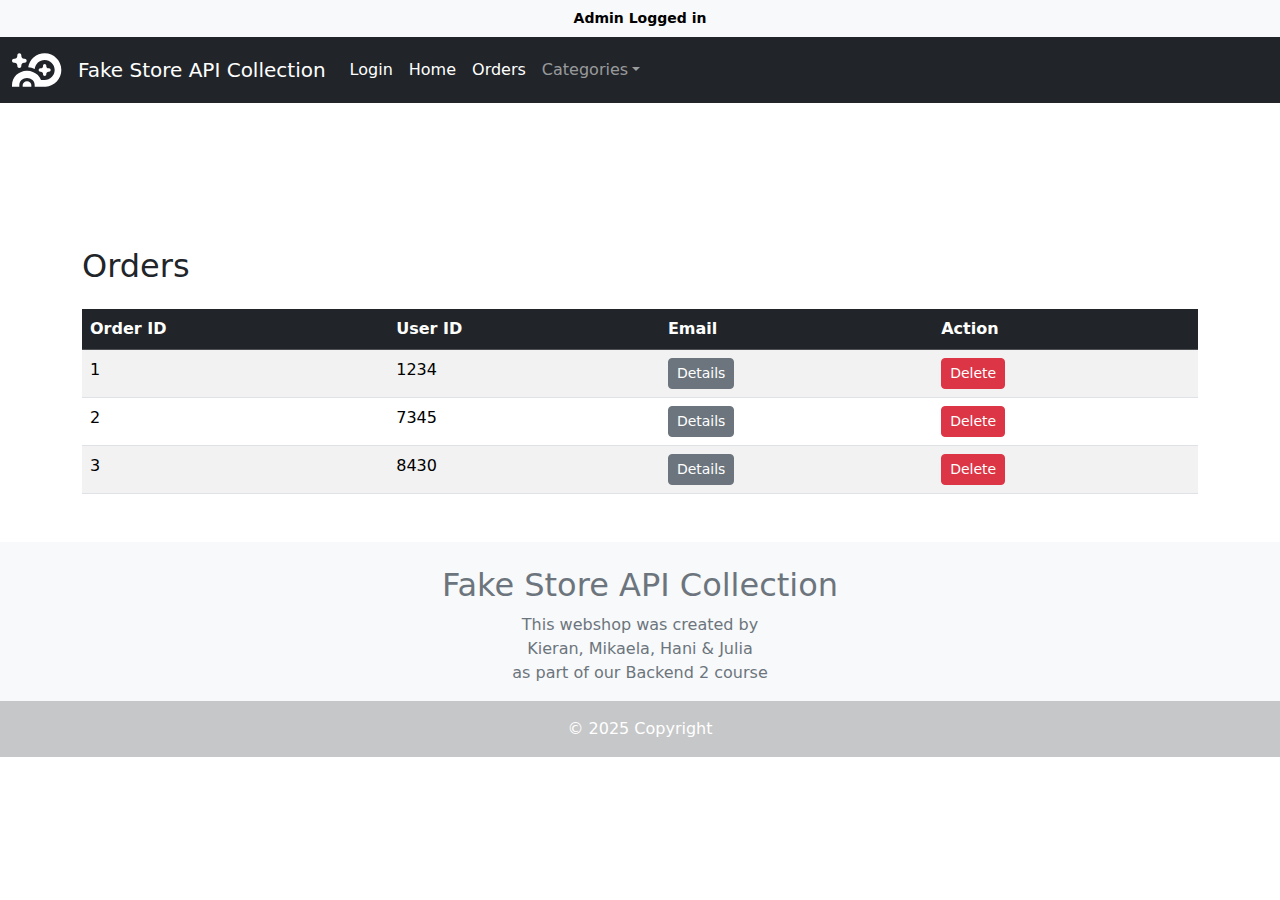
<file: src/main/resources/templates/adminOrderList.html>
<!DOCTYPE html>
<html lang="en">
  <head>
    <meta charset="UTF-8" />
    <meta name="viewport" content="width=device-width, initial-scale=1.0" />
    <title>Web Shop with Orders</title>
    <script src="Cart.js"></script>
    <link rel="stylesheet" href="style.css" />
    <link rel="stylesheet" href="https://cdn.jsdelivr.net/npm/bootstrap@5.1.3/dist/css/bootstrap.min.css"/>
    <link rel="stylesheet" href="https://cdnjs.cloudflare.com/ajax/libs/font-awesome/6.4.2/css/all.min.css">
  </head>
  <body>
    <!-- HEADER -->
    <header>
      <!-- Login / Welcome  Header -->
      <div class="header-banner text-center bg-light p-2" id="loginStatus">
        Your currently not Logged in
      </div>

      <!-- NAV -->
      <nav class="navbar navbar-expand-lg navbar-dark bg-dark">
        <div class="container-fluid">
          <img src="images/logoipsum-361.svg" alt="Logo" width="50" height="50" class="d-inline-block align-text-top"/>
          <a class="navbar-brand ms-3" href="index.html">Fake Store API Collection</a>
          <button class="navbar-toggler" type="button" data-bs-toggle="collapse" data-bs-target="#navbarSupportedContent">
            <span class="navbar-toggler-icon"></span>
          </button>

          <div class="collapse navbar-collapse" id="navbarSupportedContent">
            <ul class="navbar-nav me-auto mb-2 mb-lg-0">
              <li class="nav-item">
                <a class="nav-link active" aria-current="page" href="index.html">Login</a>
              </li>
              <li class="nav-item">
                <a class="nav-link active" aria-current="page" href="index.html">Home</a>
              </li>
              <li class="nav-item">
                <a class="nav-link active" aria-current="page" href="#ordersSection">Orders</a>
              </li>
              <li class="nav-item dropdown">
                <a class="nav-link dropdown-toggle" href="#" role="button" data-bs-toggle="dropdown">Categories</a>
                <ul class="dropdown-menu">
                  <li><a class="dropdown-item" href="products.html">All Products</a></li>
                  <li><a class="dropdown-item" href="products.html?category=men">Mens Clothing</a></li>
                  <li><a class="dropdown-item" href="products.html?category=women">Womans Clothing</a></li>
                  <li><a class="dropdown-item" href="products.html?category=jewelery">Jewelery</a></li>
                  <li><a class="dropdown-item" href="products.html?category=electronics">Electronics</a></li>
                  <li><hr class="dropdown-divider" /></li>
                  <li>
                    <a class="dropdown-item" href="AboutUs.html">About Us</a>
                    <a class="dropdown-item" href="AboutUs.html#contactID">Contact Us</a>
                  </li>
                </ul>
              </li>
            </ul>
        </div>
        </div>
      </nav>
    </header>

    <br /><br /><br /><br />

    <!-- ADMIN ORDERS SECTION -->
    <section id="ordersSection" class="container my-5" style="display:none;">
      <h2 class="mb-4">Orders</h2>
      <table class="table table-striped">
        <thead class="table-dark">
          <tr>


             <!-- TODO Change depending on our inputs -->



            <th>Order ID</th>
            <th>User ID</th>
            <th>Email</th>
            <th>Action</th>
          </tr>
        </thead>
        <tbody id="ordersTable">
          <!-- Orders will be injected here by JS -->


        </tbody>
      </table>
    </section>

    <!--footer-->
    <footer class="bg-light text-center text-white">
      <div class="container p-4 pb-0">
        <h2 class="text-secondary">Fake Store API Collection</h2>
        <p class="text-secondary text-center">
          This webshop was created by <br />
          Kieran, Mikaela, Hani & Julia <br />
          as part of our Backend 2 course
        </p>
      </div>
      <div class="text-center p-3 footer">© 2025 Copyright</div>
    </footer>

    <!-- Bootstrap JavaScript -->
    <script src="https://cdn.jsdelivr.net/npm/@popperjs/core@2.11.6/dist/umd/popper.min.js"></script>
    <script src="https://cdn.jsdelivr.net/npm/bootstrap@5.1.3/dist/js/bootstrap.bundle.min.js"></script>
    <script src="product.js"></script>

    <!-- ADMIN JS -->
    <script>
      // Admin Login
      //TODO
      //Add Admin Logged in Logic
      let isAdmin = true;
      const loginStatus = document.getElementById('loginStatus');
      const ordersSection = document.getElementById('ordersSection');
      if(isAdmin){
        loginStatus.innerText = "Admin Logged in";
        ordersSection.style.display = "block";
      }

      //TODO
      //orders should be switched to DB
      //Change vars to match DB
      let orders = [
        {id: 1,userID: 1234, email: "user1@mail.com"},
        {id: 2,userID: 7345, email: "user2@mail.com"},
        {id: 3,userID: 8430, email: "user3@mail.com"},
      ];

      const ordersTable = document.getElementById("ordersTable");

      function renderOrders(){
        ordersTable.innerHTML = "";
        orders.forEach(order => {
          let row = document.createElement("tr");
          row.innerHTML = `
        <td>${order.id}</td>
        <td>${order.userID}</td>
        <td><button class='btn btn-secondary btn-sm' onclick='showOrder(${order.id})'>Details</button></td>
        <td><button class='btn btn-danger btn-sm' onclick='deleteOrder(${order.id})'>Delete</button></td>
      `;
          ordersTable.appendChild(row);
        });
      }

      function deleteOrder(id){
        orders = orders.filter(order => order.id !== id);
        renderOrders();
      }

      // Show orders makes a popup that show all details
      function showOrder(id) {
        const orderModal = new bootstrap.Modal(document.getElementById('orderModal'));
        const orderModalBody = document.getElementById('orderModalBody');
        orderModalBody.innerHTML = "<p>Loading...</p>";

        //TODO
        //Change Details to match DB
        try {
          let order = orders.find(o => o.id === id);
          orderModalBody.innerHTML = `
        <p><strong>Order ID:</strong> ${order.id}</p>
        <p><strong>User ID:</strong> ${order.userID}</p>
        <p><strong>Email:</strong> ${order.email}</p>
        <hr>
        //List all Products
        <p><em>List Products in order here</em></p>
      `;
        } catch (error) {
          orderModalBody.innerHTML = `<p class="text-danger">Error loading order details.</p>`;
          console.error(error);
        }
        orderModal.show();
      }
      renderOrders();
    </script>

    <!-- Order Details Modal -->
    <div class="modal fade" id="orderModal" tabindex="-1" aria-labelledby="orderModalLabel" aria-hidden="true">
      <div class="modal-dialog modal-lg">
        <div class="modal-content">
          <div class="modal-header">
            <h5 class="modal-title" id="orderModalLabel">Order Details</h5>
            <button type="button" class="btn-close" data-bs-dismiss="modal" aria-label="Close"></button>
          </div>
          <div class="modal-body" id="orderModalBody">
            <!-- Order details will load here -->


          </div>
          <div class="modal-footer">
            <button type="button" class="btn btn-secondary" data-bs-dismiss="modal">Close</button>
          </div>
        </div>
      </div>
    </div>
  </body>
</html>
</file>
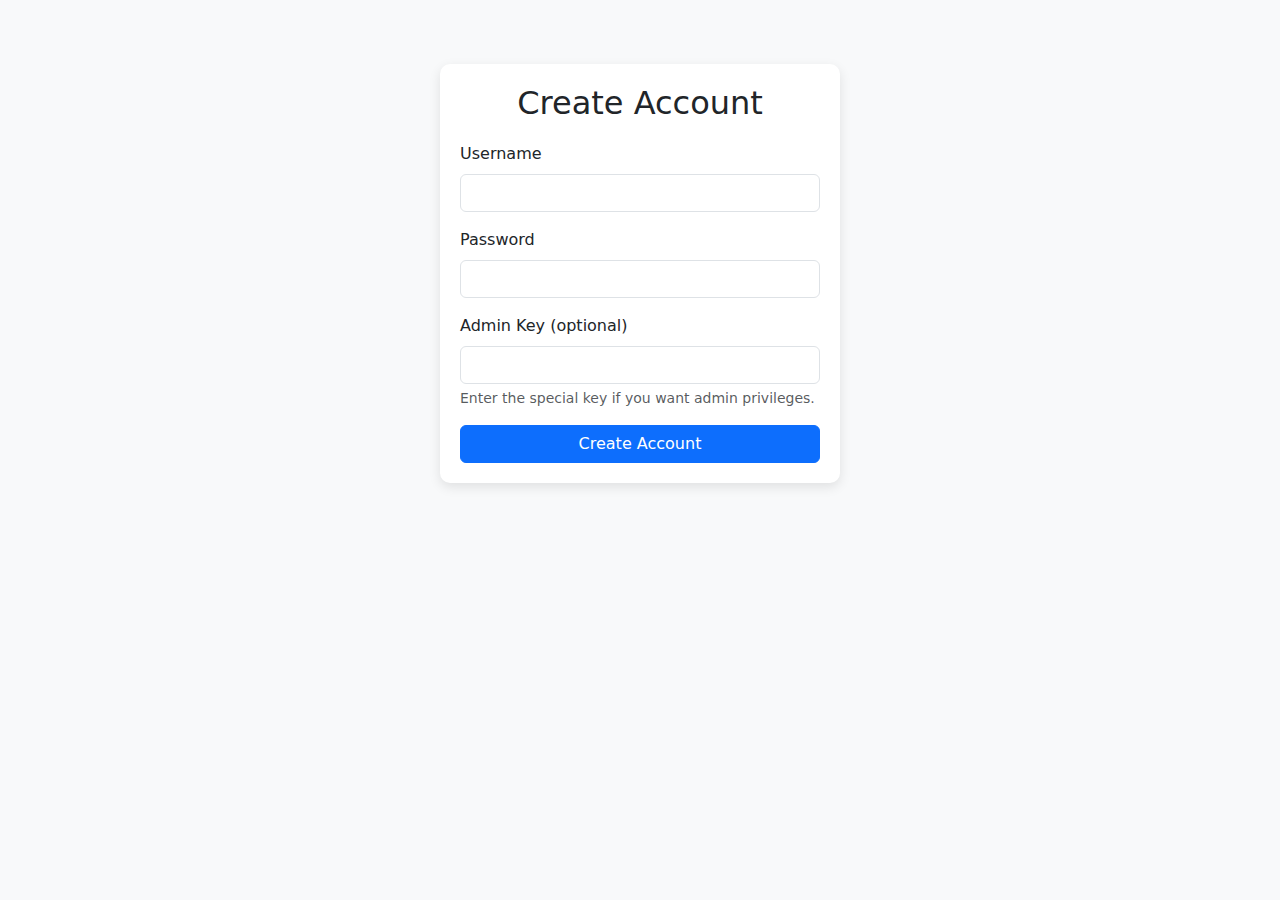
<file: src/main/resources/templates/createAccount.html>
<!DOCTYPE html>
<html lang="en">
<head>
    <meta charset="UTF-8">
    <meta name="viewport" content="width=device-width, initial-scale=1.0">
    <title>Create Account</title>
    <link rel="stylesheet" href="https://cdn.jsdelivr.net/npm/bootstrap@5.1.3/dist/css/bootstrap.min.css">
    <style>
        body {
            background-color: #f8f9fa;
        }
        .form-container {
            max-width: 400px;
            margin: 5% auto;
            padding: 20px;
            background: white;
            border-radius: 10px;
            box-shadow: 0 4px 12px rgba(0,0,0,0.1);
        }
        h2 {
            text-align: center;
            margin-bottom: 20px;
        }
    </style>
</head>
<body>

<!-- CREATE ACCOUNT FORM -->
<div class="form-container">
    <h2>Create Account</h2>
    <form id="createAccountForm" novalidate>
        <div class="mb-3">
            <label for="username" class="form-label">Username</label>
            <input id="username" type="text" class="form-control" required>
        </div>
        <div class="mb-3">
            <label for="password" class="form-label">Password</label>
            <input id="password" type="password" class="form-control" required>
        </div>
        <div class="mb-3">
            <label for="adminKey" class="form-label">Admin Key (optional)</label>
            <input id="adminKey" type="text" class="form-control">
            <div class="form-text">Enter the special key if you want admin privileges.</div>
        </div>
        <button type="submit" class="btn btn-primary w-100">Create Account</button>
    </form>
</div>

<script>
    document.getElementById('createAccountForm').addEventListener('submit', (e) => {
        e.preventDefault();

        const username = document.getElementById('username').value.trim();
        const password = document.getElementById('password').value.trim();
        const adminKey = document.getElementById('adminKey').value.trim();

        if (!username || !password) {
            alert('Please enter both a username and password.');
            return;
        }

        //Connect to DB and see if they match
        if (adminKey === "SECRET123") {
            alert(`Welcome ${username}! You have been registered as an ADMIN.`);
        }else if (adminKey ===""){
            alert(`Welcome ${username}! Your account has been created.`);
        }
        else {
            //Add if we wanna let them add the key again?
            alert(`Welcome ${username}! But your NOT an admin! .`);
        }

        // Reset form
        e.target.reset();
    });
</script>
</body>
</html>
</file>
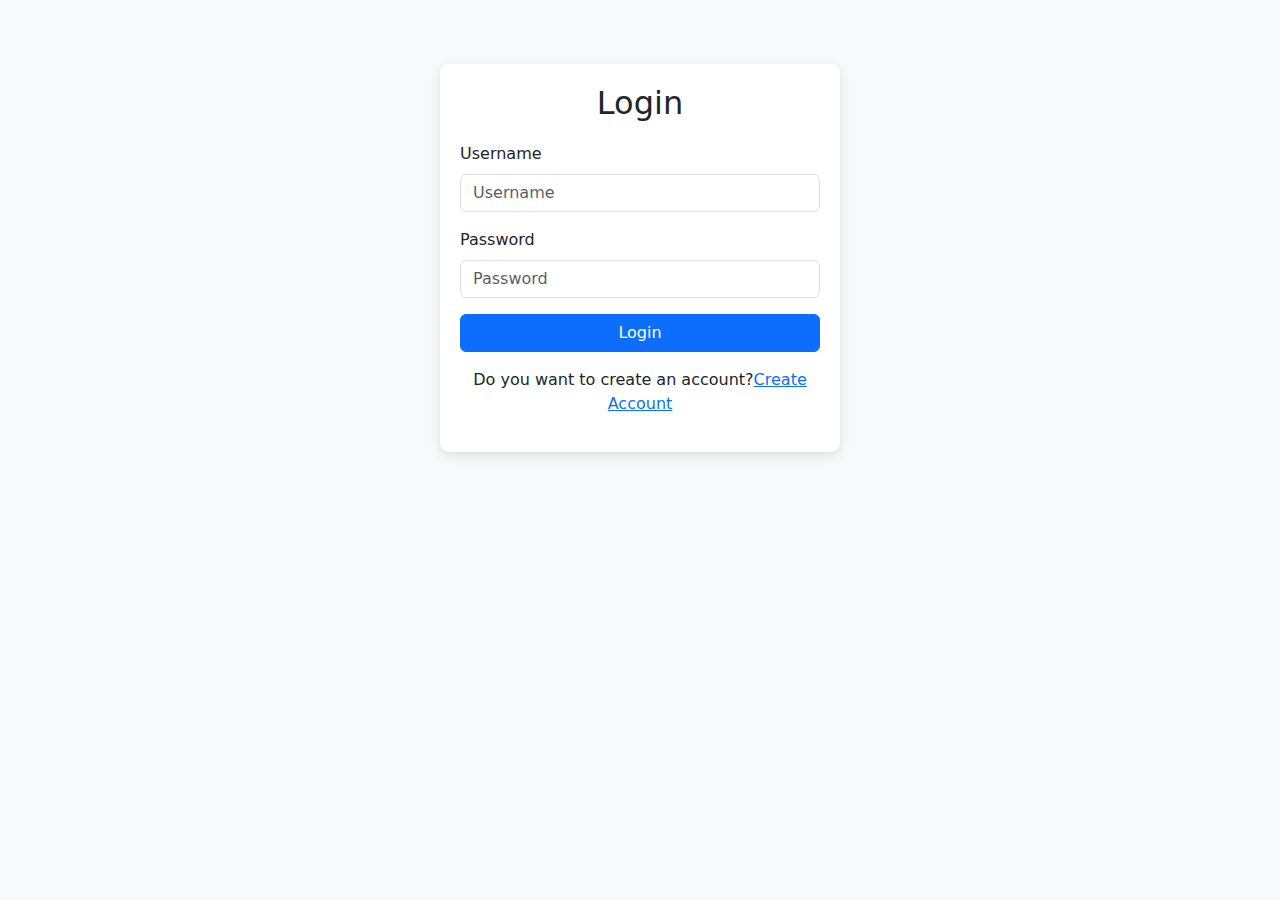
<file: src/main/resources/templates/login.html>
<!DOCTYPE html>
<html lang="en" xmlns:th="http://www.thymeleaf.org">
<head>
    <meta charset="UTF-8">
    <meta name="viewport" content="width=device-width, initial-scale=1.0">
    <title>Login</title>
    <link rel="stylesheet" href="https://cdn.jsdelivr.net/npm/bootstrap@5.1.3/dist/css/bootstrap.min.css">
    <style>
        body {
            background-color: #f8f9fa;
        }
        .form-container {
            max-width: 400px;
            margin: 5% auto;
            padding: 20px;
            background: white;
            border-radius: 10px;
            box-shadow: 0 4px 12px rgba(0,0,0,0.1);
        }
        h2 {
            text-align: center;
            margin-bottom: 20px;
        }
    </style>
</head>
<body>

<!-- LOGIN FORM -->
<div class="form-container">
    <h2>Login</h2>

    <form th:action="@{/login}" method="post" th:object="${loginRequest}">
        <div class="mb-3">
            <label for="username" class="form-label">Username</label>
            <input id="username"
                   type="text"
                   class="form-control"
                   th:field="*{username}"
                   placeholder="Username"
                   required>
        </div>

        <div class="mb-3">
            <label for="password" class="form-label">Password</label>
            <input id="password"
                   type="password"
                   class="form-control"
                   th:field="*{password}"
                   placeholder="Password"
                   required>
        </div>

        <button type="submit" class="btn btn-primary w-100">Login</button>
    </form>

    <div class="text-center mt-3">
        <p>Do you want to create an account?<a href="/register">Create Account</a></p>
    </div>
</div>

</body>
</html>
</file>
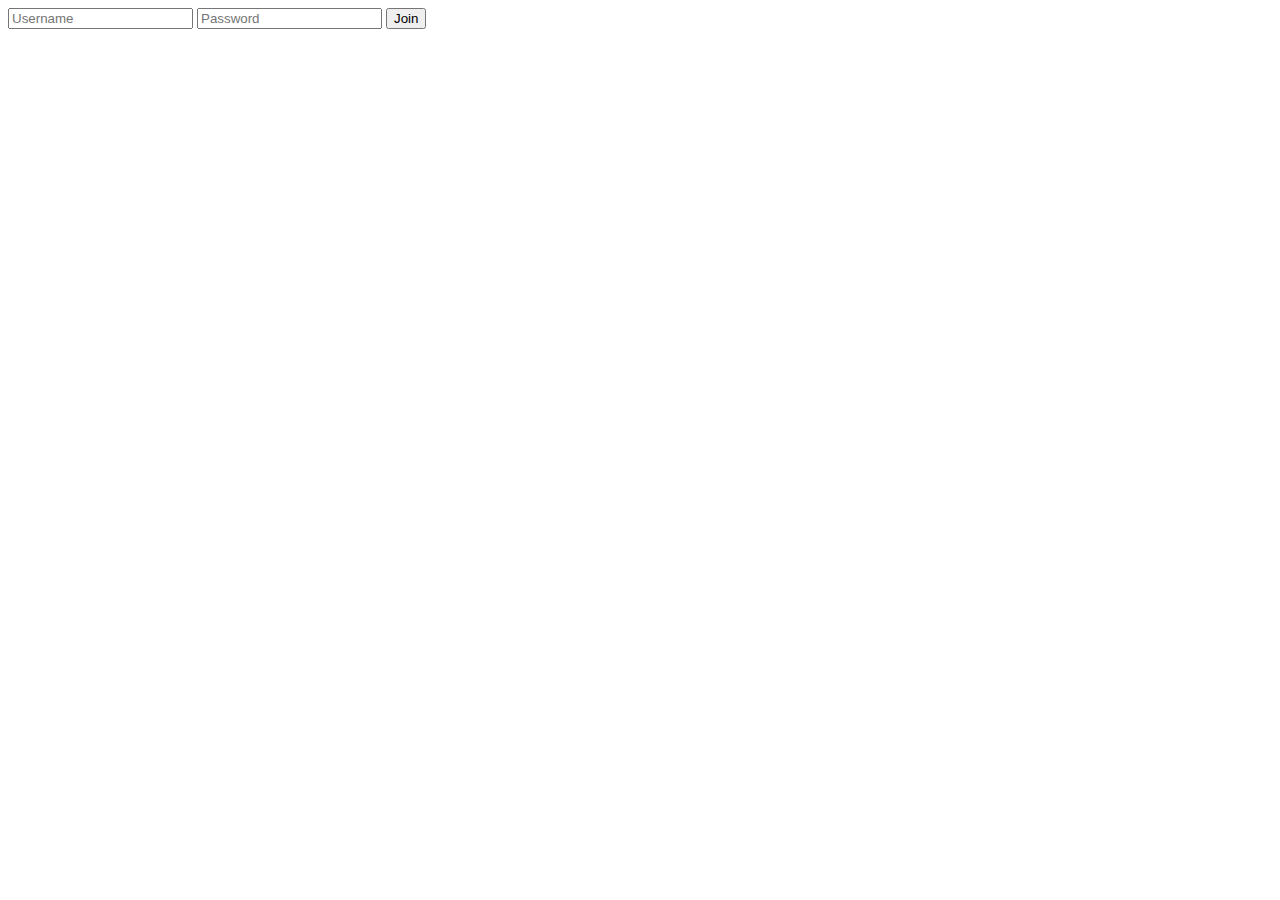
<file: src/main/resources/templates/register.html>
<html lang="en">
<head>
    <meta charset="UTF-8">
    <meta name="viewport" content="width=device-width, initial-scale=1">
    <title>Document</title>
</head>
<body>
<form action="/join" method="post" name="joinForm">
    <input type="text" name="username" placeholder="Username"/>
    <input type="password" name="password" placeholder="Password"/>
    <input type="submit" value="Join"/>
</form>
</body>
</html>
</file>
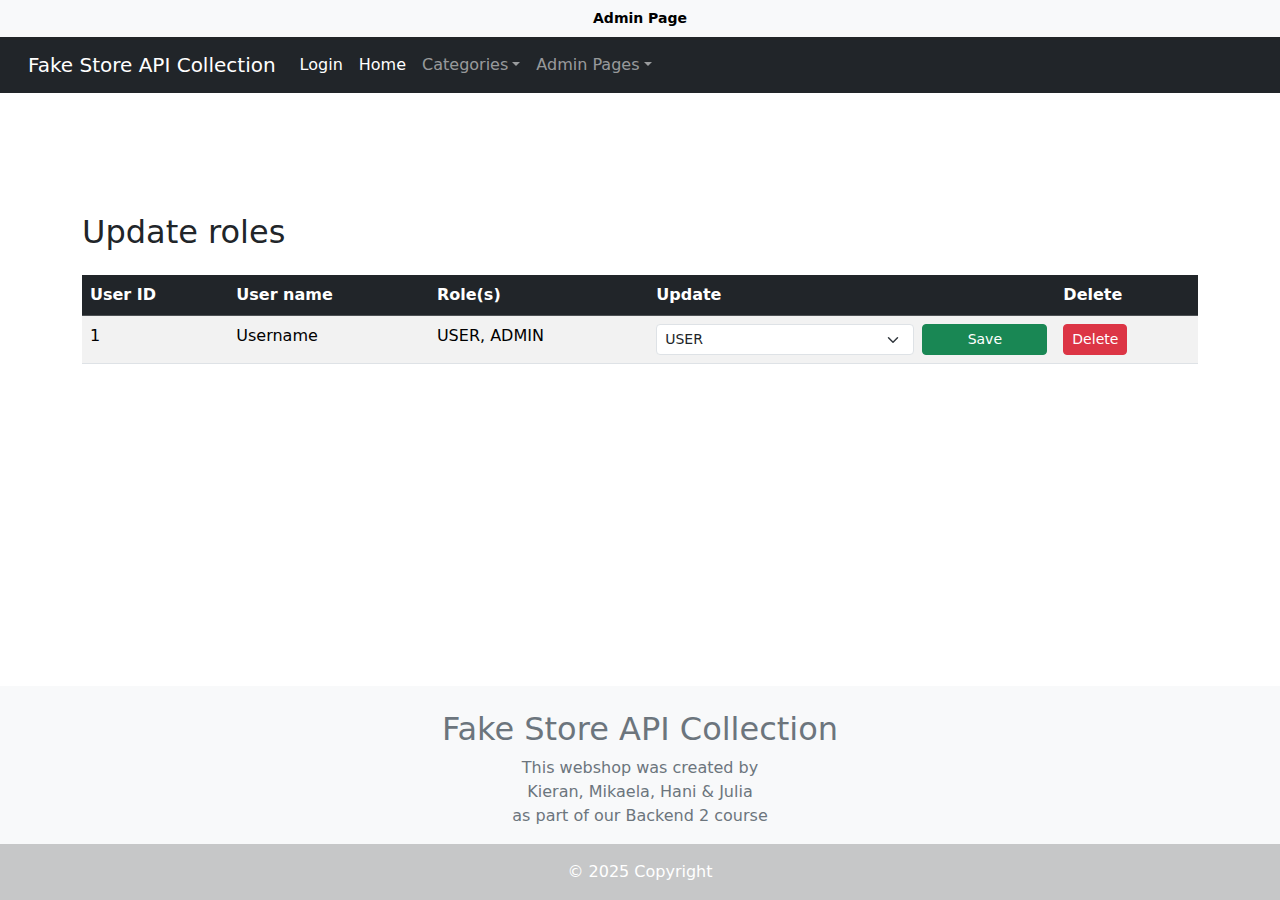
<file: src/main/resources/templates/update-role.html>
<!DOCTYPE html>
<html xmlns:th="http://www.thymeleaf.org"
      xmlns:sec="http://www.thymeleaf.org/extras/spring-security"
      lang="en">

<head>
    <meta name="viewport" content="width=device-width, initial-scale=1.0" />
    <meta charset="UTF-8" />
    <title>Users / Roles</title>
    <link rel="stylesheet" href="https://cdn.jsdelivr.net/npm/bootstrap@5.1.3/dist/css/bootstrap.min.css"/>
    <link rel="stylesheet" href="https://cdnjs.cloudflare.com/ajax/libs/font-awesome/6.4.2/css/all.min.css">
    <link rel="stylesheet" href="style.css" />

</head>
<body class="d-flex flex-column min-vh-100">

<!-- HEADER -->
<header>
    <!-- Login / Welcome  Header -->
    <div class="header-banner text-center bg-light p-2" id="loginStatus">
       Admin Page
    </div>

    <!-- NAV -->
    <nav class="navbar navbar-expand-lg navbar-dark bg-dark">
        <div class="container-fluid">
            <a class="navbar-brand ms-3" href="index.html">Fake Store API Collection</a>
            <button class="navbar-toggler" type="button" data-bs-toggle="collapse" data-bs-target="#navbarSupportedContent">
                <span class="navbar-toggler-icon"></span>
            </button>

            <div class="collapse navbar-collapse" id="navbarSupportedContent">
                <ul class="navbar-nav me-auto mb-2 mb-lg-0">
                    <li class="nav-item">
                        <a class="nav-link active" aria-current="page" href="index.html">Login</a>
                    </li>
                    <li class="nav-item">
                        <a class="nav-link active" aria-current="page" href="index.html">Home</a>
                    </li>
                    <li class="nav-item dropdown">
                        <a class="nav-link dropdown-toggle" href="#" role="button" data-bs-toggle="dropdown">Categories</a>
                        <ul class="dropdown-menu">
                            <li><a class="dropdown-item" href="products.html">All Products</a></li>
                            <li><a class="dropdown-item" href="products.html?category=men">Mens Clothing</a></li>
                            <li><a class="dropdown-item" href="products.html?category=women">Womans Clothing</a></li>
                            <li><a class="dropdown-item" href="products.html?category=jewelery">Jewelery</a></li>
                            <li><a class="dropdown-item" href="products.html?category=electronics">Electronics</a></li>
                            <li><hr class="dropdown-divider" /></li>
                            <li>
                                <a class="dropdown-item" href="AboutUs.html">About Us</a>
                                <a class="dropdown-item" href="AboutUs.html#contactID">Contact Us</a>
                            </li>
                        </ul>
                    </li>



                    <!--Add right links -->
                    <li class="nav-item dropdown">
                        <a class="nav-link dropdown-toggle" href="#" role="button" data-bs-toggle="dropdown">Admin Pages</a>
                        <ul class="dropdown-menu">
                            <li><a class="dropdown-item" href="products.html">Orders</a></li>
                            <li><a class="dropdown-item" href="products.html?category=men">Users</a></li>
                        </ul>
                    </li>
                </ul>
            </div>
        </div>
    </nav>
</header>
<br /><br /><br /><br />





<!-- ORDERS -->
<div class="container py-4 flex-grow-1">
<h2 class="mb-4">Update roles</h2>
<table class="table table-striped">
    <thead class="table-dark">
    <tr>
        <th>User ID</th>
        <th>User name</th>
        <th>Role(s)</th>
        <th>Update</th>
        <th>Delete</th>
    </tr>
    </thead>
    <tbody>
    <tr th:each="appUser : ${appUsers}">
        <td th:text="${appUser.userId}">1</td>
        <td th:text="${appUser.username}">Username</td>
        <!-- Nuvarande roller -->
        <td th:text="${#strings.listJoin(appUser.roles, ', ')}">USER, ADMIN</td>

        <!-- Uppdatera roller via rullista -->
        <td>
            <form th:action="@{|/all/${appUser.userId}/role|}" method="post" class="row g-2">

                <!-- Tre alternativ -->
                <div class="col-8">
                    <select name="role" class="form-select form-select-sm">
                        <!-- Tolka användarens nuvarande roller som sammanslagen sträng -->
                        <option value="USER"
                                th:selected="${#strings.listJoin(appUser.roles, ', ') == 'USER'}">
                            USER
                        </option>
                        <option value="ADMIN"
                                th:selected="${#strings.listJoin(appUser.roles, ', ') == 'ADMIN'}">
                            ADMIN
                        </option>
                        <!-- 'USER, ADMIN' -->
                        <option value="USER,ADMIN"
                                th:selected="${#strings.listJoin(appUser.roles, ', ') == 'USER, ADMIN'}">
                            USER + ADMIN
                        </option>
                    </select>
                </div>
                <div class="col-4 d-grid">
                    <button type="submit" class="btn btn-sm btn-success">
                        Save
                    </button>
                </div>
            </form>
        </td>
        <td>
            <form th:action="@{|/all/${appUser.userId}/delete|}" method="post">
                <button type="submit" class="btn btn-sm btn-danger">Delete</button>
            </form>
        </td>
    </tr>
    </tbody>
</table>
</div>

<!-- ORDERS END -->

<!--footer-->
<footer class="bg-light text-center text-white">
    <div class="container p-4 pb-0">
        <h2 class="text-secondary">Fake Store API Collection</h2>
        <p class="text-secondary text-center">
            This webshop was created by <br />
            Kieran, Mikaela, Hani & Julia <br />
            as part of our Backend 2 course
        </p>
    </div>
    <div class="text-center p-3 footer">© 2025 Copyright</div>
</footer>
</body>
</html>
</file>
<file: src/main/resources/templates/style.css>
.header-banner {
  background-color: #ffffff; 
  color: #000; 
  text-align: center;
  padding: 10px;
  font-weight: bold;
  font-size: 14px;
}


.hover-zoom {
  transition: transform 0.3s ease-in-out;
}

.hover-zoom:hover {
  transform: scale(1.1);
}
.category-image {
  width: 250px;
  height: auto;
}
.product-form-container{
display: flex;
flex-direction: row;
justify-content: space-between;
}

.order-card{
margin: auto;
}

.order-confirmation-text{
text-align: center;
margin-top: 5em;
}


.modal-content {
position: relative;
margin: auto;
width: 90%;
max-width: 600px;
background-color: #fff;
border: none;
border-radius: 8px;
padding: 20px;
box-shadow: 0 5px 20px rgba(0, 0, 0, 0.2); 
}


.modal {
width: 100%;
max-width: 600px;
background-color: rgba(255, 255, 255, 0.95);
box-shadow: 0 5px 15px rgba(0, 0, 0, 0.3);
text-align: center;
padding: 20px;
border-radius: 8px;
}
.close {
position: absolute;
top: 10px;
right: 20px;
font-size: 28px;
font-weight: bold;
color: #333;
cursor: pointer;
z-index: 1001; 
}

.close:hover {
color: #000;
}

.modal-overlay {
display: flex;
justify-content: center;
align-items: center;
position: fixed;
top: 0;
left: 0;
width: 100%;
height: 100%;
background: rgba(0, 0, 0, 0.5);
z-index: 1000;
}

.card.order-card {
border: none;
box-shadow: none;
}

.footer {
  background-color: rgba(0, 0, 0, 0.2)
}

.sidebar {
  background-color: #f8f9fa;
  padding: 20px;
  height: 100vh; /* Full height */
  position: sticky;
  top: 0; /* Sticks to the top when scrolling */
  overflow-y: auto; /* Adds scrolling inside sidebar if content overflows */
}

.fixed-col {
  height: 100vh;
  overflow-y: auto;
  position: sticky;
  top: 100px;
}

/* Center modal horizontally and vertically */
.modal-dialog {
  margin: 0 auto;  /* Center horizontally */
}

/* Make the modal smaller */
.modal-sm {
  max-width: 350px;  /* You can adjust this value */
}

/* Reduce padding around modal content */
.modal-content {
  padding: 10px; /* Remove excess padding */
}

/* Optional: Adjust padding inside the modal body */
.modal-body {
  padding: 15px;  /* Adjust as needed */
}

/* Center Modal Horizontally and Vertically */
.custom-modal-dialog {
  display: flex;
  justify-content: center; /* Center horizontally */
  align-items: center; /* Center vertically */
  margin: 0; /* Remove default margin */
  position: fixed; /* Ensure it's fixed to the viewport */
  top: 50%;
  left: 50%;
  transform: translate(-50%, -50%); /* Use transform to perfectly center */
  z-index: 1001; /* Ensure modal is on top */
}

/* Modal Content */
.custom-modal-content {
  position: relative;
  margin: auto;
  width: 90%; /* You can adjust this value to make it bigger or smaller */
  max-width: 800px; /* Increase this to make it bigger */
  background-color: #fff;
  border: none;
  border-radius: 8px;
  padding: 20px;
  box-shadow: 0 5px 20px rgba(0, 0, 0, 0.2); /* Modal shadow */
}

/* Optional: Reduce Padding Around Modal Content */
.custom-modal-content {
  padding: 15px; /* Adjust this value to control the padding */
}

.custom-display-confirmation{
  display: flex;
  justify-content: center;
  align-items: center;
  margin-left: 35%;
  margin-right: 35%;
  padding: 20px;
  position: fixed;
}
</file>
